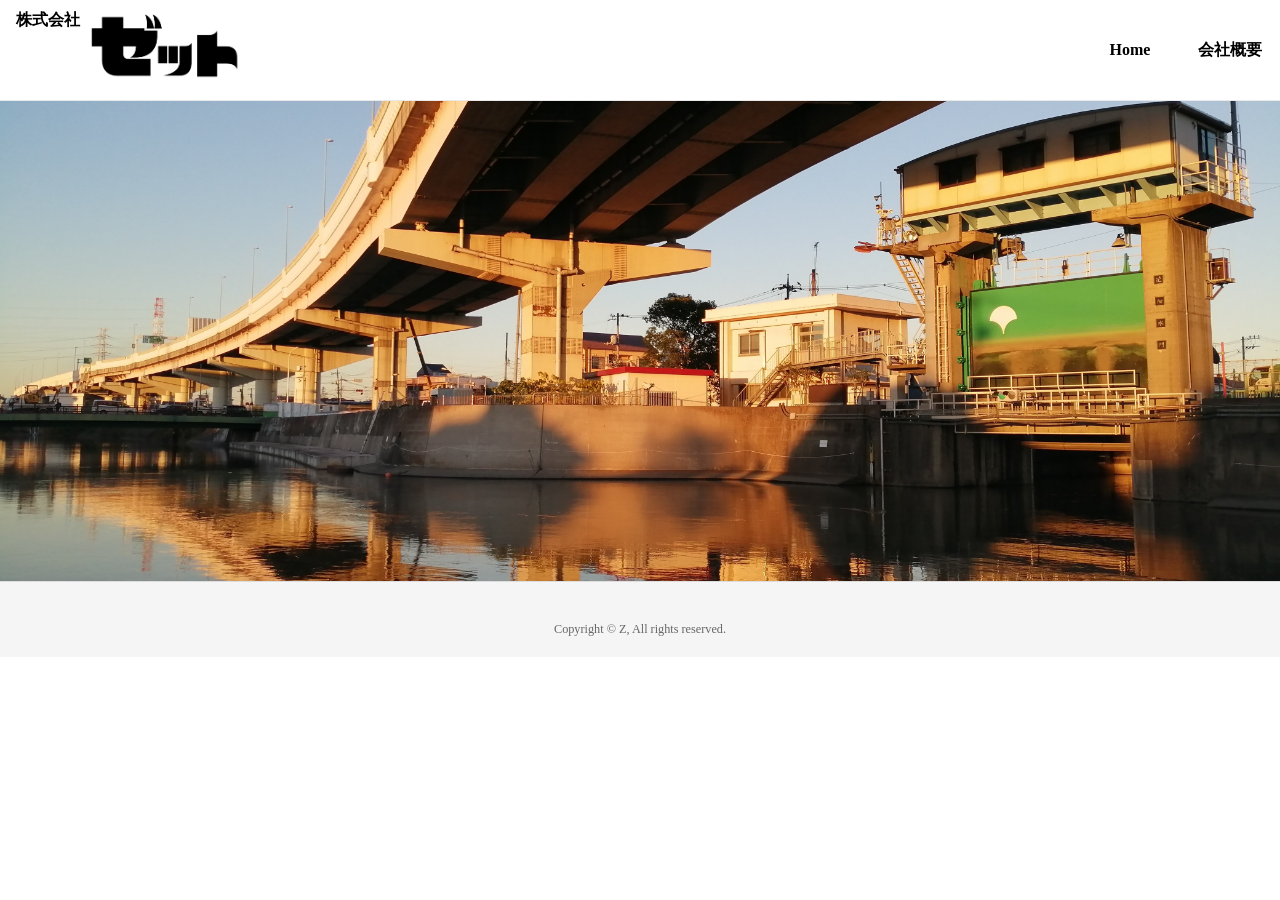
<file: index.html>
<!DOCTYPE html>
<html lang="ja">

<head>
    <meta charset="UTF-8">
    <meta name="viewport" content="width=device-width, initial-scale=1">
    <title>株式会社 ゼット</title>
    <link rel="stylesheet" type="text/css" href="style.css">
</head>

<body>
    <header>
        <a class="site-title" href="index.html">
            <h1>　株式会社</h1>
            <div class="logo">
                <img src="img/z2.jpg" alt="株式会社ゼットのロゴ">
            </div>
        </a>

        <div class="nav-blocks">
            <a href="index.html" class="nav-box">Home</a>
            <a href="about.html" class="nav-box">会社概要</a>
        </div>
    </header>

    <!DOCTYPE html>
    <html lang="ja">

    <head>
        <meta charset="UTF-8">
        <meta name="viewport" content="width=device-width, initial-scale=1.0">
        <title>株式会社 ゼット</title>
        <link rel="stylesheet" href="style.css">
    </head>

    <body>
        <div class="slider">
            <div class="slider-track">
                <img src="img/slide1.jpg" class="slide active" alt="slide1">
                <img src="img/slide2.jpg" class="slide" alt="slide2">
                <img src="img/slide3.jpg" class="slide" alt="slide3">
            </div>
        </div>
    </body>

    </html>


    <footer id="colophon" class="site-footer sp-part-top sp-footer2" role="contentinfo">
        <div id="colophon-inner" class="sp-part-top sp-footer-inner">
            <nav id="sp-site-navigation-2" class="navigation-main sp-part-top sp-site-navigation minimal"
                role="navigation">
                <h1 class="menu-toggle" hidden>メニュー</h1>
                <div class="screen-reader-text skip-link" hidden><a title="コンテンツへスキップ" href="#content">コンテンツへスキップ</a>
                </div>
                <ul id="menu-mainnav">
                    <li class="menu-item"><a href="privacy.html" hidden>プライバシーポリシー</a></li>
                </ul>
            </nav>
            <div id="sp-block-container-2" class="sp-part-top sp-block-container">
                <p class="copyright paragraph">Copyright &copy; Z, All rights reserved.</p>
            </div>
        </div>
    </footer>
    <script src="script.js"></script>

</body>
</file>
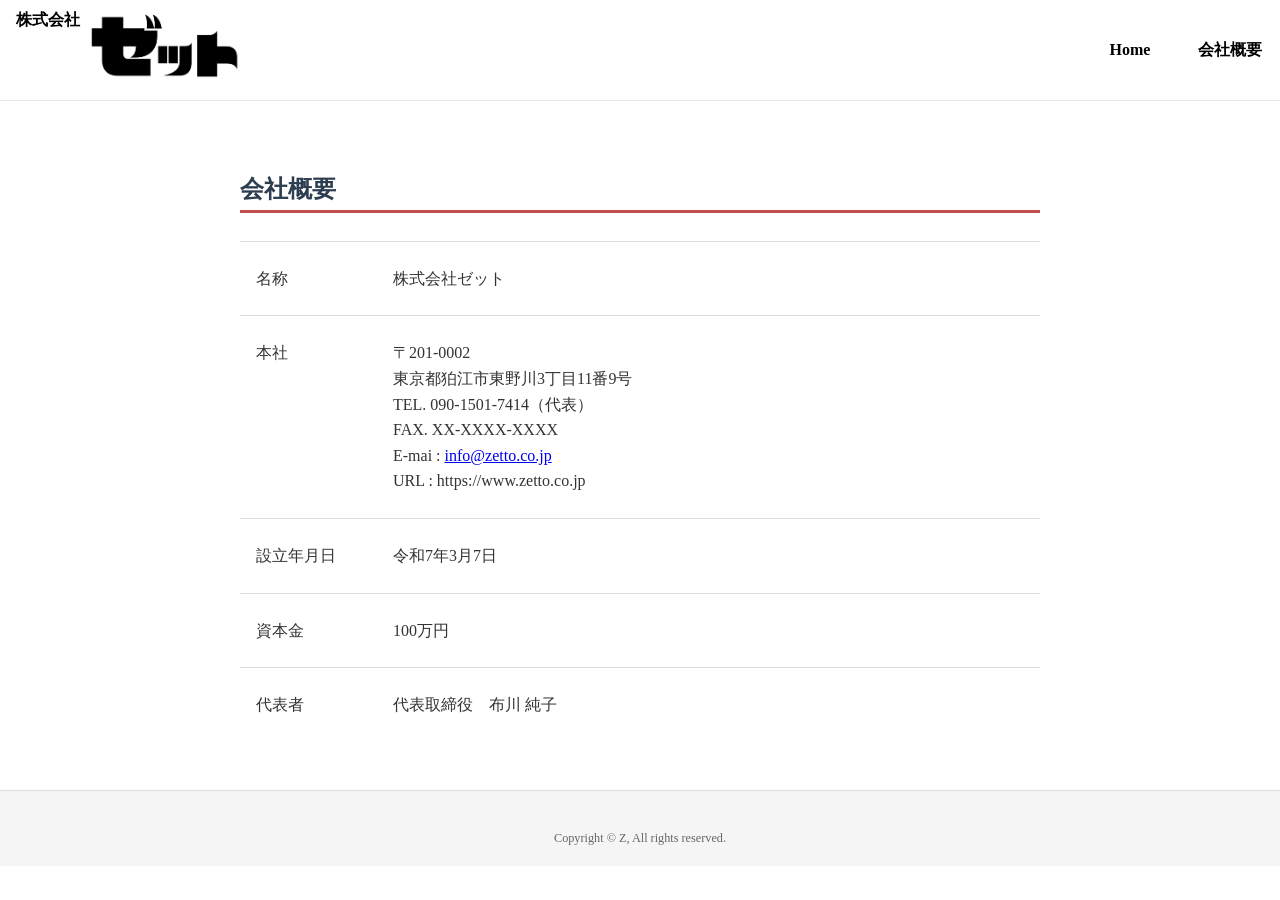
<file: about.html>
<!DOCTYPE html>
<html lang="ja">

<body data-target=".header" data-spy="scroll" data-offset="60">

    <head>
        <meta charset="UTF-8">
        <meta name="viewport" content="width=device-width, initial-scale=1">
        <title>株式会社 ゼット</title>
        <link rel="stylesheet" type="text/css" href="style.css">
    </head>
    <header>
        <a class="site-title" href="index.html">
            <h1>　株式会社</h1>
            <div class="logo">
                <img src="img/z2.jpg" alt="株式会社ゼットのロゴ">
            </div>
        </a>

        <div class="nav-blocks">
            <a href="index.html" class="nav-box">Home</a>
            <a href="about.html" class="nav-box">会社概要</a>
        </div>
    </header>

    <div id="co_outline" class="content_box co_profile">

        <h3>会社概要</h3>
        <table class="outline_map" width="100%" cellspacing="0" cellpadding="0" border="0">
            <tbody>
                <tr>
                    <td colspan="3"></td>
                </tr>
                <tr>
                    <td width="105" valign="top">
                        <p class="bb12">名称</p>
                    </td>
                    <td colspan="2" width="386" valign="top">
                        <p class="b12">株式会社ゼット</p>
                    </td>
                </tr>

                <tr>
                    <td width="105" valign="top">
                        <p class="bb12">本社</p>
                    </td>
                    <td width="" valign="top">
                        <p class="b12">〒201-0002　<br>東京都狛江市東野川3丁目11番9号<br> TEL. 090-1501-7414（代表）<br> FAX.
                            XX-XXXX-XXXX<br> E-mai : <a href="mailto:info@zetto.co.jp">info@zetto.co.jp</a><br> URL :
                            https://www.zetto.co.jp</p>
                    </td>
                </tr>

                <tr>
                    <td width="105" valign="top">
                        <p class="bb12">設立年月日</p>
                    </td>
                    <td colspan="2" width="386" valign="top">
                        <p class="b12">令和7年3月7日</p>
                    </td>
                </tr>
                <tr>
                    <td width="105" valign="top">
                        <p class="bb12">資本金</p>
                    </td>
                    <td colspan="2" width="386" valign="top">
                        <p class="b12">100万円</p>
                    </td>
                </tr>

                <tr>
                    <td width="105" valign="top">
                        <p class="bb12">代表者</p>
                    </td>
                    <td colspan="2" width="386" valign="top">
                        <p class="b12">代表取締役　布川 純子</p>
                    </td>
                </tr>

            </tbody>
        </table>
    </div>

    <footer id="colophon" class="site-footer sp-part-top sp-footer2" role="contentinfo">
        <div id="colophon-inner" class="sp-part-top sp-footer-inner">
            <nav id="sp-site-navigation-2" class="navigation-main sp-part-top sp-site-navigation minimal"
                role="navigation">
                <h1 class="menu-toggle" hidden>メニュー</h1>
                <div class="screen-reader-text skip-link" hidden><a title="コンテンツへスキップ" href="#content">コンテンツへスキップ</a></div>
                <ul id="menu-mainnav">
                    <li class="menu-item"><a href="privacy.html" hidden>プライバシーポリシー</a></li>
                </ul>
            </nav>
            <div id="sp-block-container-2" class="sp-part-top sp-block-container">
                <p class="copyright paragraph">Copyright &copy; Z, All rights reserved.</p>
            </div>
        </div>
    </footer>
    </div>
</body>
</file>
<file: style.css>
body {
  margin: 0;
  padding: 0;
}

header {
  width: 100%;              /* 幅100% */
  height: 100px;             /* 高さ100px */
  position: fixed;         /* 相対位置 */
  display: flex;              /* 横並びにする */
  justify-content: space-between; /*左右に配置 */
  /* align-items: center;        縦位置を揃える */
  /* padding: 20px;             上下左右の余白 */
  background-color: #ffffff; /* 背景色 */
  /* 下に線をつける */
  border-bottom: 1px solid #eaeaea; /* 下に線をつける */
  align-items: stretch;
  position: sticky;
  top: 0;                     /* スクロールしても上に固定 */
  z-index: 10;

}



.logo img {
    top: 20px;                 /* 上に配置 */
    width: 100%;              /* お好みでサイズ変更 */
    height: 20px;              
    /* 中央に配置 */
    /* display: block; */
    margin: 0 auto;
}

.site-title {
  display: flex;
   line-height:40px;
  /* align-items: center;   縦位置を揃える */
  gap: 10px;             /* 文字とロゴの間のスペース */
  text-decoration: none;
}

.site-title h1 {
  font-size: 1em;
  margin: 0;
    color: #000000;         /* 文字色 */
    /* 下線を表示しない */
}

.site-title .logo img {
  height: 100px;          /* ロゴサイズを調整 */
  width: auto;
}

.nav-blocks {
  display: flex;
  height: 100%;
  /* gap: 20px; */
  /* justify-content: flex-end;  右寄せにする場合 */
  /* padding: 150px; */

  right: 400px;             /* 右からの距離 */

}

.nav-box {
    right: 100px; 
  /* display: flex;              */
  background-color: #ffffff;
  text-decoration: none;
  width: 100px;             /* お好みでサイズ変更 */
  height: 100%;
  color: #000000;
  font-weight: bold;
  text-align: center;
  line-height:100px;

  /* border-radius: px; */
  /* box-shadow: 0 2px 5px rgba(0,0,0,0.1);
  transition: background-color 0.3s, box-shadow 0.3s; */
}

.nav-box:hover {
    /* display: flex;  */
    text-align: center;
  height: 100%;
  background-color: #e0e0e0;
  /* box-shadow: 0 4px 10px rgba(0,0,0,0.15); */
}

/* 会社概要セクション全体のスタイル */
#co_outline {
  max-width: 800px;             /* 任意: セクションの横幅制限（ページレイアウトに応じて） */
  margin: 2em auto;             /* 上下に十分な余白を確保（中央寄せ） */
  padding: 1em;                 /* セクション内の上下左右余白 */
  background-color: #fff;       /* 背景色（白）※ページ背景と異なる場合 */
}

/* 見出しスタイル */
#co_outline h3 {
  font-size: 1.5rem;            /* 大きめのフォントサイズでセクションタイトルを強調 */
  font-weight: bold;
  color: #2c3e50;               /* 落ち着いた濃色（企業テーマカラーに置き換え可） */
  margin-bottom: 0.5em;
  border-bottom: 3px solid #c14d4d; /* タイトル下にアクセントライン */
  padding-bottom: 0.2em;
}

/* テーブルのベーススタイル */
#co_outline table {
  width: 100%;
  border-collapse: collapse;    /* 罫線の隙間をなくす */
  font-size: 1rem;
  line-height: 1.6;             /* 行間をやや広めに */
  color: #333;
}

/* テーブルセル共通スタイル */
#co_outline th,
#co_outline td {
  padding: 0.5em 1em;           /* セル内の余白を上下0.5em・左右1emに設定 */
  text-align: left;
  vertical-align: top;          /* 複数行になった場合に上揃え */
  border-bottom: 1px solid #ddd;/* 行の区切り線（淡いグレー） */
}

/* テーブルヘッダーセル（項目名）スタイル */
#co_outline th {
  font-weight: bold;
  background-color: #f7f7f7;    /* 背景色を薄いグレーで項目名欄を強調（ブランドカラーでも可） */
  min-width: 6em;              /* 項目セルの最小幅を指定し狭い画面での折返しを軽減 */
}

/* テーブルデータセル（内容）スタイル */
#co_outline td {
  /* 必要に応じて個別スタイル。ここでは背景色は白（親の背景と同じ） */
}

/* 最終行のボーダーを消してすっきりさせる */
#co_outline tr:last-child th,
#co_outline tr:last-child td {
  border-bottom: none;
}

/* ホバー時の行ハイライト（PC向け） */
#co_outline tr {
  transition: background-color 0.3s;
}
#co_outline tr:hover {
  background-color: #f0f8ff;    /* ホバー時に行全体を淡いブルーで強調（Azureカラー） */
}

/* スマートフォン向けレスポンシブ対応 */
@media screen and (max-width: 600px) {
  .logo img {
    top: 20px;                 /* 上に配置 */
    width: 50%;              /* お好みでサイズ変更 */
    height: 20px;              
    /* 中央に配置 */
    /* display: block; */
    margin: 0 auto;
}

.site-title {
  display: flex;
   line-height:40px;
  /* align-items: center;   縦位置を揃える */
  gap: 10px;             /* 文字とロゴの間のスペース */
  text-decoration: none;
}

.site-title h1 {
  font-size: 9px;
  margin: 0;
    color: #000000;         /* 文字色 */
    /* 下線を表示しない */
}

.site-title .logo img {
  top: 100px;
  height: 80px;          /* ロゴサイズを調整 */
  width: auto;
}

  #co_outline table,
  #co_outline tr,
  #co_outline th,
  #co_outline td {
    /* display: block;            テーブル・行・セルをブロック要素化 */
    width: 100%;               /* 横幅100%で縦に積み重なるように */
  }
  #co_outline tr {
    /* margin-bottom: 1em;        各行ブロックに下マージンをつけ区切りを明確に */
  }
  #co_outline th {
    background-color: #eef5f9; /* モバイルでは項目名セルを薄い色で塗りつぶし */
    border-bottom: none;       /* 項目名セルの下線は消す（内容セルの下線と二重にならないように） */
    font-size: 1.1rem;         /* 項目名をやや大きめにして区切りラベルであることを示す */
    padding: 0.5em 0.5em;      /* スマホでは左右余白を少し減らして画面幅を有効活用 */
  }
  #co_outline td {
    border-bottom: 1px solid #ddd; /* 各項目ペアの区切り線は内容セル側のみに適用 */
    padding: 0.5em 0.5em 1em;      /* 下側に余白を多めにとり次の項目と間隔を空ける */
  }
}

.site-footer {
  background-color: #f5f5f5;       /* 優しいグレー背景 */
  color: #333;
  font-size: 0.9em;
  padding: 20px 20px;
  border-top: 1px solid #ddd;
}

.sp-footer-inner {
  max-width: 1200px;
  margin: 0 auto;
  display: flex;
  flex-direction: column;
  align-items: center;
  gap: 20px;
  text-align: center;
}

.navigation-main ul {
  list-style: none;
  padding: 0;
  margin: 0;
  display: flex;
  gap: 20px;
  flex-wrap: wrap;
  justify-content: center;
}

.navigation-main a {
  text-decoration: none;
  color: #333;
  transition: color 0.3s;
}

.navigation-main a:hover {
  color: #007bff; /* ホバー時の色 */
}

.copyright {
  margin: 0;
  color: #666;
  font-size: 0.85em;
}

/* スライダー外枠 */
.slider {
  position: relative;
  width: 100vw;
  aspect-ratio: 8 / 3;  /* 横長 */
  overflow: hidden;
  z-index: 1;
}

.slider-track {
  display: flex;
  width: 300%; /* 3スライド */
  height: 100%;
  transition: transform 0.8s ease-in-out;
}

.slider-track img {
  width: 100vw;
  height: 100%;
  object-fit: cover;
}
</file>
